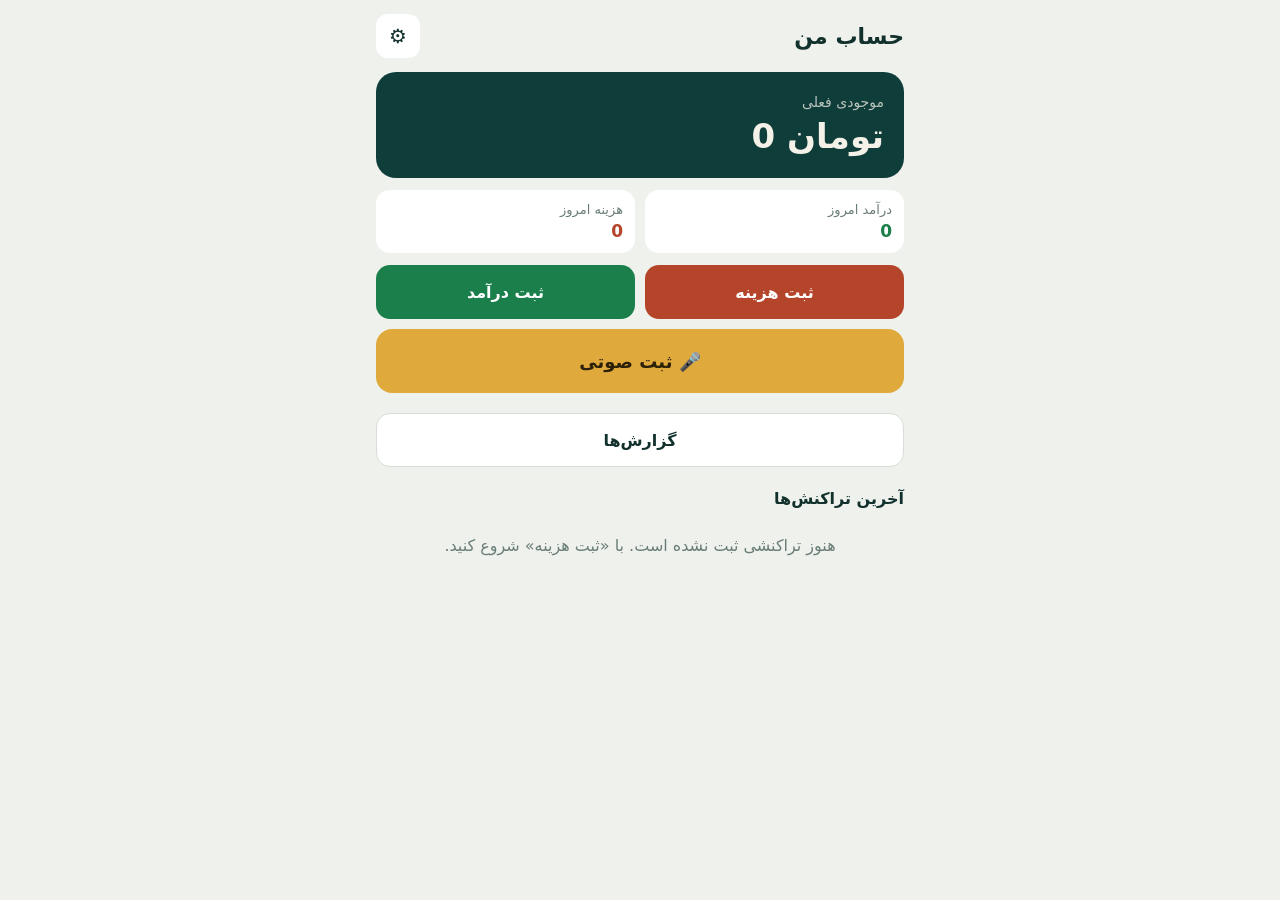
<file: index.html>
<!doctype html>
<html lang="fa" dir="rtl">
<head>
<meta charset="utf-8">
<meta name="viewport" content="width=device-width,initial-scale=1,maximum-scale=1,user-scalable=no,viewport-fit=cover">
<meta name="apple-mobile-web-app-capable" content="yes">
<meta name="mobile-web-app-capable" content="yes">
<meta name="apple-mobile-web-app-title" content="حساب من">
<meta name="apple-mobile-web-app-status-bar-style" content="black-translucent">
<meta name="theme-color" content="#0f3d3a">
<link rel="manifest" href="manifest.json">
<link rel="apple-touch-icon" href="icon-180.png">
<link rel="stylesheet" href="style.css">
<title>حساب من</title>
</head>
<body>
<main id="home" class="view on">
  <header class="top"><h1>حساب من</h1><button id="bk" class="ic" aria-label="پشتیبان‌گیری">⚙</button></header>
  <section class="bal"><span>موجودی فعلی</span><b id="bal">0 تومان</b></section>
  <section class="two">
    <div><span>درآمد امروز</span><b id="ti" class="inc">0</b></div>
    <div><span>هزینه امروز</span><b id="te" class="exp">0</b></div>
  </section>
  <div class="acts">
    <button class="big exp" data-new="expense">ثبت هزینه</button>
    <button class="big inc" data-new="income">ثبت درآمد</button>
  </div>
  <button id="mic" class="mic">🎤 ثبت صوتی</button>
  <button id="gr" class="big alt">گزارش‌ها</button>
  <h2>آخرین تراکنش‌ها</h2>
  <div id="recent" class="list"></div>
</main>

<main id="rep" class="view">
  <header class="top"><button id="back" class="ic" aria-label="بازگشت">→</button><h1>گزارش‌ها</h1><span class="ic"></span></header>
  <div class="tabs" id="tabs">
    <button data-p="day">روزانه</button><button data-p="week">هفتگی</button><button data-p="month">ماهانه</button><button data-p="all">همه</button>
  </div>
  <section class="three">
    <div><span>درآمد</span><b id="ri" class="inc">0</b></div>
    <div><span>هزینه</span><b id="re" class="exp">0</b></div>
    <div><span>مانده</span><b id="rb">0</b></div>
  </section>
  <details class="flt"><summary>جستجو و فیلتر</summary>
    <input id="q" placeholder="جستجو در عنوان و توضیحات">
    <div class="row2">
      <select id="ft"><option value="">همه انواع</option><option value="expense">هزینه</option><option value="income">درآمد</option></select>
      <select id="fc"></select>
    </div>
    <div class="row2"><input id="fmin" inputmode="decimal" placeholder="حداقل مبلغ"><input id="fmax" inputmode="decimal" placeholder="حداکثر مبلغ"></div>
    <div class="row2"><input id="ffrom" inputmode="numeric" placeholder="از تاریخ 1405/01/01"><input id="fto" inputmode="numeric" placeholder="تا تاریخ 1405/12/29"></div>
    <button id="fr" class="sm">پاک کردن فیلترها</button>
  </details>
  <h2>هزینه بر اساس دسته‌بندی</h2>
  <div id="cb"></div>
  <h2>تراکنش‌ها <small id="cnt"></small></h2>
  <div id="list" class="list"></div>
</main>

<div id="sh" class="sheet"><div>
  <h2 id="st">ثبت تراکنش</h2>
  <div class="seg" id="seg"><button data-t="expense">هزینه</button><button data-t="income">درآمد</button></div>
  <label>مبلغ (تومان)<input id="fa" inputmode="decimal" autocomplete="off" placeholder="مثلاً 350000"></label>
  <label><span id="ftl">عنوان / شرح</span><input id="ftt" autocomplete="off"></label>
  <label id="fcw">دسته‌بندی<span class="row"><select id="fcs"></select><button type="button" id="addc" class="sm">+ جدید</button></span></label>
  <div class="row2">
    <label>تاریخ (شمسی)<input id="fd" inputmode="numeric" placeholder="1405/07/17"></label>
    <label>ساعت<input id="fh" type="time"></label>
  </div>
  <label>توضیحات (اختیاری)<textarea id="fn" rows="2"></textarea></label>
  <div class="row"><button id="fs" class="big">ذخیره</button><button id="fx" class="big alt">انصراف</button></div>
  <button id="fdel" class="big danger" hidden>حذف این تراکنش</button>
</div></div>

<div id="vs" class="sheet"><div>
  <h2>ثبت صوتی</h2>
  <button id="vm" class="micbig" aria-label="میکروفون">🎤</button>
  <p id="vstat">میکروفون را بزنید و بگویید: «امروز ۳۰۰ هزار تومان بابت خرید مواد غذایی هزینه کردم»</p>
  <textarea id="vtext" rows="3" placeholder="یا متن را اینجا تایپ کنید (می‌توانید از میکروفون کیبورد گوشی هم استفاده کنید)"></textarea>
  <div class="row"><button id="va" class="big">تحلیل و ادامه</button><button id="vx" class="big alt">بستن</button></div>
</div></div>

<div id="bs" class="sheet"><div>
  <h2>پشتیبان‌گیری</h2>
  <p class="hint">داده‌ها فقط روی همین دستگاه هستند. مرتب فایل پشتیبان بگیرید و در برنامه Files ذخیره کنید.</p>
  <button id="exp" class="big">گرفتن نسخه پشتیبان (JSON)</button>
  <label class="big alt filebtn">وارد کردن فایل پشتیبان<input id="imp" type="file" accept=".json,application/json"></label>
  <button id="wipe" class="big danger">حذف همه داده‌ها</button>
  <button id="bx" class="big alt">بستن</button>
</div></div>

<div id="toast" role="status"></div>
<script src="app.js"></script>
</body>
</html>
</file>
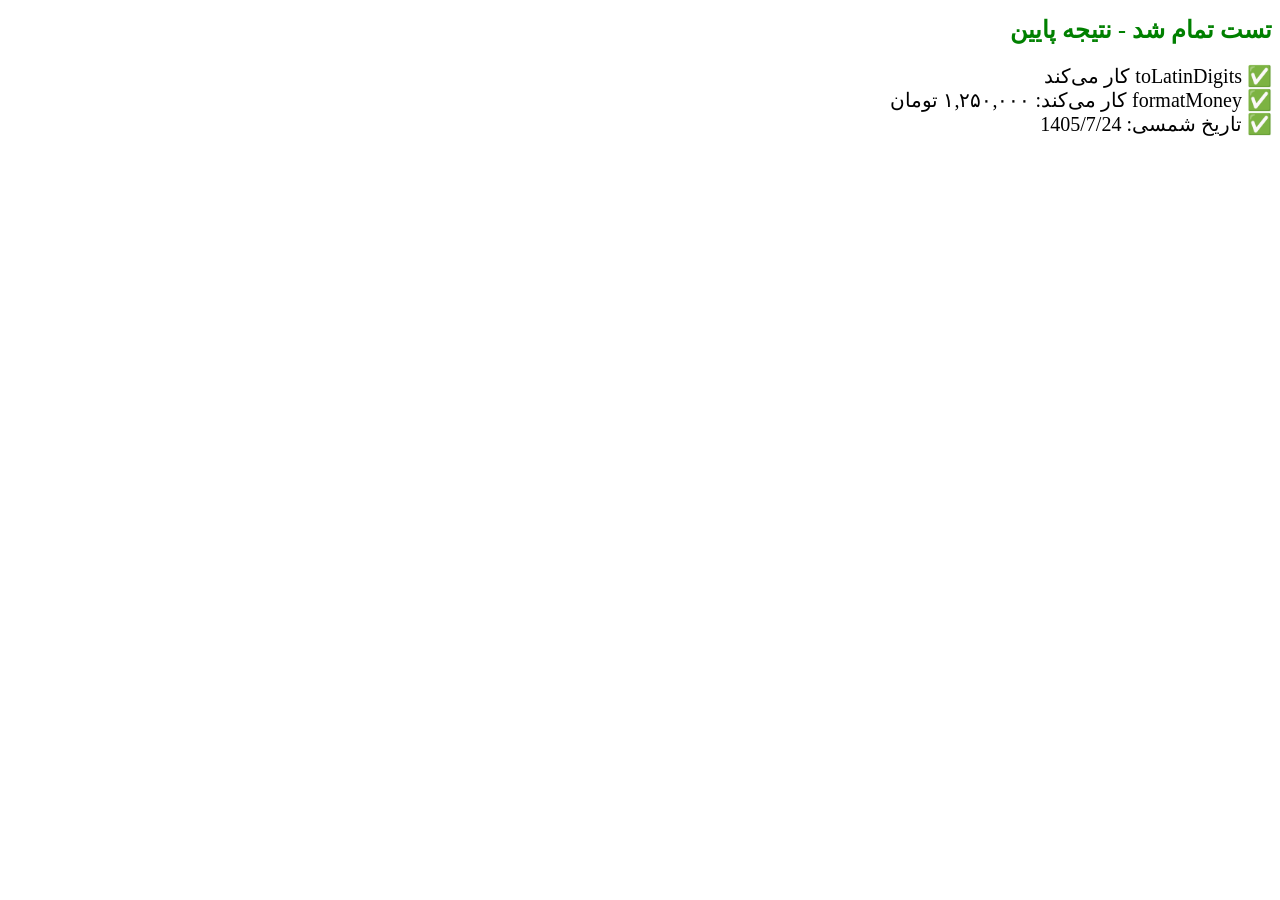
<file: test3.html>
<!DOCTYPE html>
<html lang="fa" dir="rtl">
<head><meta charset="UTF-8"><title>تست ۳</title></head>
<body>
<h1 id="status" style="font-size:24px">در حال تست...</h1>
<div id="output" style="font-size:20px;margin-top:20px"></div>

<script>
  var log = [];
  function show(msg, ok) {
    log.push((ok ? '✅ ' : '❌ ') + msg);
    document.getElementById('output').innerHTML = log.join('<br>');
  }
  
  // تست ۱: توابع پایه
  try {
    function toLatinDigits(str) {
      if (str == null) return '';
      return String(str)
        .replace(/[۰-۹]/g, d => '۰۱۲۳۴۵۶۷۸۹'.indexOf(d))
        .replace(/[٠-٩]/g, d => '٠١٢٣٤٥٦٧٨٩'.indexOf(d));
    }
    var t = toLatinDigits('۱۲۳');
    if (t === '123') show('toLatinDigits کار می‌کند', true);
    else show('toLatinDigits خروجی اشتباه: ' + t, false);
  } catch (e) {
    show('toLatinDigits خطا: ' + e.message, false);
  }
  
  // تست ۲: formatMoney
  try {
    function toFaDigits(str) {
      const fa = '۰۱۲۳۴۵۶۷۸۹';
      return String(str).replace(/\d/g, d => fa[+d]);
    }
    function formatNumber(n) {
      if (n == null || isNaN(n)) return '0';
      const sign = n < 0 ? '-' : '';
      const abs = Math.abs(Math.round(n));
      return sign + abs.toString().replace(/\B(?=(\d{3})+(?!\d))/g, ',');
    }
    function formatMoney(n) {
      return toFaDigits(formatNumber(n)) + ' تومان';
    }
    var m = formatMoney(1250000);
    if (m.indexOf('۱,۲۵۰,۰۰۰') !== -1) show('formatMoney کار می‌کند: ' + m, true);
    else show('formatMoney خروجی: ' + m, false);
  } catch (e) {
    show('formatMoney خطا: ' + e.message, false);
  }
  
  // تست ۳: تاریخ شمسی
  try {
    function gregorianToJalali(gy, gm, gd) {
      const g_d_m = [0, 31, 59, 90, 120, 151, 181, 212, 243, 273, 304, 334];
      let jy = (gy <= 1600) ? 0 : 979;
      gy -= (gy <= 1600) ? 621 : 1600;
      const gy2 = (gm > 2) ? (gy + 1) : gy;
      let days = (365 * gy) + Math.floor((gy2 + 3) / 4) - Math.floor((gy2 + 99) / 100)
        + Math.floor((gy2 + 399) / 400) - 80 + gd + g_d_m[gm - 1];
      jy += 33 * Math.floor(days / 12053);
      days %= 12053;
      jy += 4 * Math.floor(days / 1461);
      days %= 1461;
      if (days > 365) {
        jy += Math.floor((days - 1) / 365);
        days = (days - 1) % 365;
      }
      const jm = (days < 186) ? 1 + Math.floor(days / 31) : 7 + Math.floor((days - 186) / 30);
      const jd = 1 + ((days < 186) ? (days % 31) : ((days - 186) % 30));
      return [jy, jm, jd];
    }
    var d = gregorianToJalali(2026, 10, 16);
    show('تاریخ شمسی: ' + d.join('/'), true);
  } catch (e) {
    show('تاریخ خطا: ' + e.message, false);
  }
  
  document.getElementById('status').textContent = 'تست تمام شد - نتیجه پایین';
  document.getElementById('status').style.color = 'green';
</script>
</body>
</html>
</file>
<file: style.css>
:root{--bg:#eef1ec;--ink:#12312d;--deep:#0f3d3a;--card:#fff;--line:#d8ded6;--inc:#1b7f4b;--exp:#b4452a;--gold:#e0a93b;--mut:#6a7d78}
*{box-sizing:border-box;-webkit-tap-highlight-color:transparent}
html,body{margin:0;background:var(--bg);color:var(--ink);font-family:"Vazirmatn","SF Arabic",-apple-system,Tahoma,system-ui,sans-serif;-webkit-text-size-adjust:100%}
body{padding:env(safe-area-inset-top) env(safe-area-inset-right) calc(24px + env(safe-area-inset-bottom)) env(safe-area-inset-left)}
.view{display:none;max-width:560px;margin:0 auto;padding:0 16px}
.view.on{display:block}
button,input,select,textarea{font:inherit;font-size:16px;color:inherit}
button{border:0;cursor:pointer;touch-action:manipulation}
h1{font-size:22px;margin:0}
h2{font-size:16px;margin:22px 0 10px}
small{color:var(--mut);font-weight:400}
.top{display:flex;align-items:center;justify-content:space-between;padding:14px 0}
.ic{width:44px;height:44px;border-radius:12px;background:var(--card);font-size:20px}
.bal{background:var(--deep);color:#f4f1e8;border-radius:20px;padding:22px 20px;display:flex;flex-direction:column;gap:6px}
.bal span{opacity:.75;font-size:14px}
.bal b{font-size:34px;direction:ltr;text-align:right;font-variant-numeric:tabular-nums}
.two,.three{display:grid;gap:10px;margin:12px 0}
.two{grid-template-columns:1fr 1fr}.three{grid-template-columns:1fr 1fr 1fr}
.two div,.three div{background:var(--card);border-radius:14px;padding:12px;display:flex;flex-direction:column;gap:4px;min-width:0}
.two span,.three span{font-size:13px;color:var(--mut)}
.two b,.three b{font-size:17px;direction:ltr;text-align:right;overflow-wrap:anywhere}
.inc{color:var(--inc)}.exp{color:var(--exp)}
.acts,.row{display:flex;gap:10px}
.row2{display:grid;grid-template-columns:1fr 1fr;gap:10px}
.big{display:flex;align-items:center;justify-content:center;width:100%;min-height:54px;border-radius:14px;background:var(--deep);color:#fff;font-weight:700;margin:10px 0 0}
.big.exp{background:var(--exp);color:#fff}.big.inc{background:var(--inc);color:#fff}
.big.alt{background:var(--card);color:var(--ink);border:1px solid var(--line)}
.big.danger{background:#fff;color:var(--exp);border:1px solid var(--exp)}
.acts .big{margin-top:0}
.mic{width:100%;min-height:64px;margin:10px 0;border-radius:16px;background:var(--gold);color:#2b2108;font-weight:700;font-size:18px}
.sm{min-height:44px;padding:0 14px;border-radius:10px;background:var(--card);border:1px solid var(--line)}
.list{display:flex;flex-direction:column;gap:8px}
.r{background:var(--card);border-radius:14px;padding:12px;display:flex;flex-direction:column;gap:4px}
.rt{display:flex;justify-content:space-between;gap:8px;align-items:baseline}
.rt span{font-size:13px;color:var(--mut)}.rt b{direction:ltr;font-variant-numeric:tabular-nums}
.rn{font-size:13px;color:var(--mut)}
.ra{display:flex;gap:8px;margin-top:6px}
.ra button{flex:1;min-height:40px;border-radius:10px;background:var(--bg)}
.ra .d{color:var(--exp)}
.empty{text-align:center;color:var(--mut);padding:18px}
.tabs{display:grid;grid-template-columns:repeat(4,1fr);background:#dfe5dc;border-radius:12px;padding:4px;gap:4px}
.tabs button{min-height:44px;border-radius:9px;background:transparent}
.tabs button.on{background:var(--deep);color:#fff}
.flt{background:var(--card);border-radius:14px;padding:4px 12px 12px;margin-bottom:6px}
.flt summary{min-height:44px;display:flex;align-items:center;font-weight:700}
.flt input,.flt select{width:100%;min-height:46px;margin-top:8px}
input,select,textarea{border:1px solid var(--line);border-radius:10px;padding:10px 12px;background:#fff;width:100%}
.cbr{margin-bottom:10px}
.cbr div{display:flex;justify-content:space-between;font-size:14px;margin-bottom:4px}
.cbr i{display:block;height:8px;border-radius:4px;background:var(--exp);opacity:.85}
.sheet{position:fixed;inset:0;background:rgba(10,25,22,.5);display:none;align-items:flex-end;z-index:20}
.sheet.on{display:flex}
.sheet>div{background:#fff;width:100%;max-width:560px;margin:0 auto;max-height:94%;overflow:auto;border-radius:22px 22px 0 0;padding:16px 16px calc(18px + env(safe-area-inset-bottom))}
.sheet h2{margin-top:4px}
label{display:block;font-size:14px;color:var(--mut);margin-top:12px}
label input,label select,label textarea{margin-top:6px;color:var(--ink)}
label .row{margin-top:6px}label .row select{margin-top:0}
.seg{display:grid;grid-template-columns:1fr 1fr;background:#dfe5dc;border-radius:12px;padding:4px;gap:4px}
.seg button{min-height:46px;border-radius:9px;background:transparent;font-weight:700}
.seg button.on[data-t=expense]{background:var(--exp);color:#fff}
.seg button.on[data-t=income]{background:var(--inc);color:#fff}
.micbig{display:block;margin:8px auto 12px;width:96px;height:96px;border-radius:50%;background:var(--gold);font-size:40px}
.micbig.rec{background:var(--exp);animation:p 1s infinite}
@keyframes p{50%{transform:scale(1.07)}}
@media (prefers-reduced-motion:reduce){.micbig.rec{animation:none}}
#vstat,.hint{font-size:14px;color:var(--mut);line-height:1.8;text-align:center}
.filebtn{color:var(--ink);cursor:pointer}
.filebtn input{display:none}
#toast{position:fixed;left:50%;bottom:calc(30px + env(safe-area-inset-bottom));transform:translateX(-50%);background:#12312d;color:#fff;padding:12px 18px;border-radius:12px;font-size:14px;opacity:0;pointer-events:none;transition:opacity .2s;z-index:50;max-width:90%;text-align:center}
#toast.on{opacity:1}
</file>
